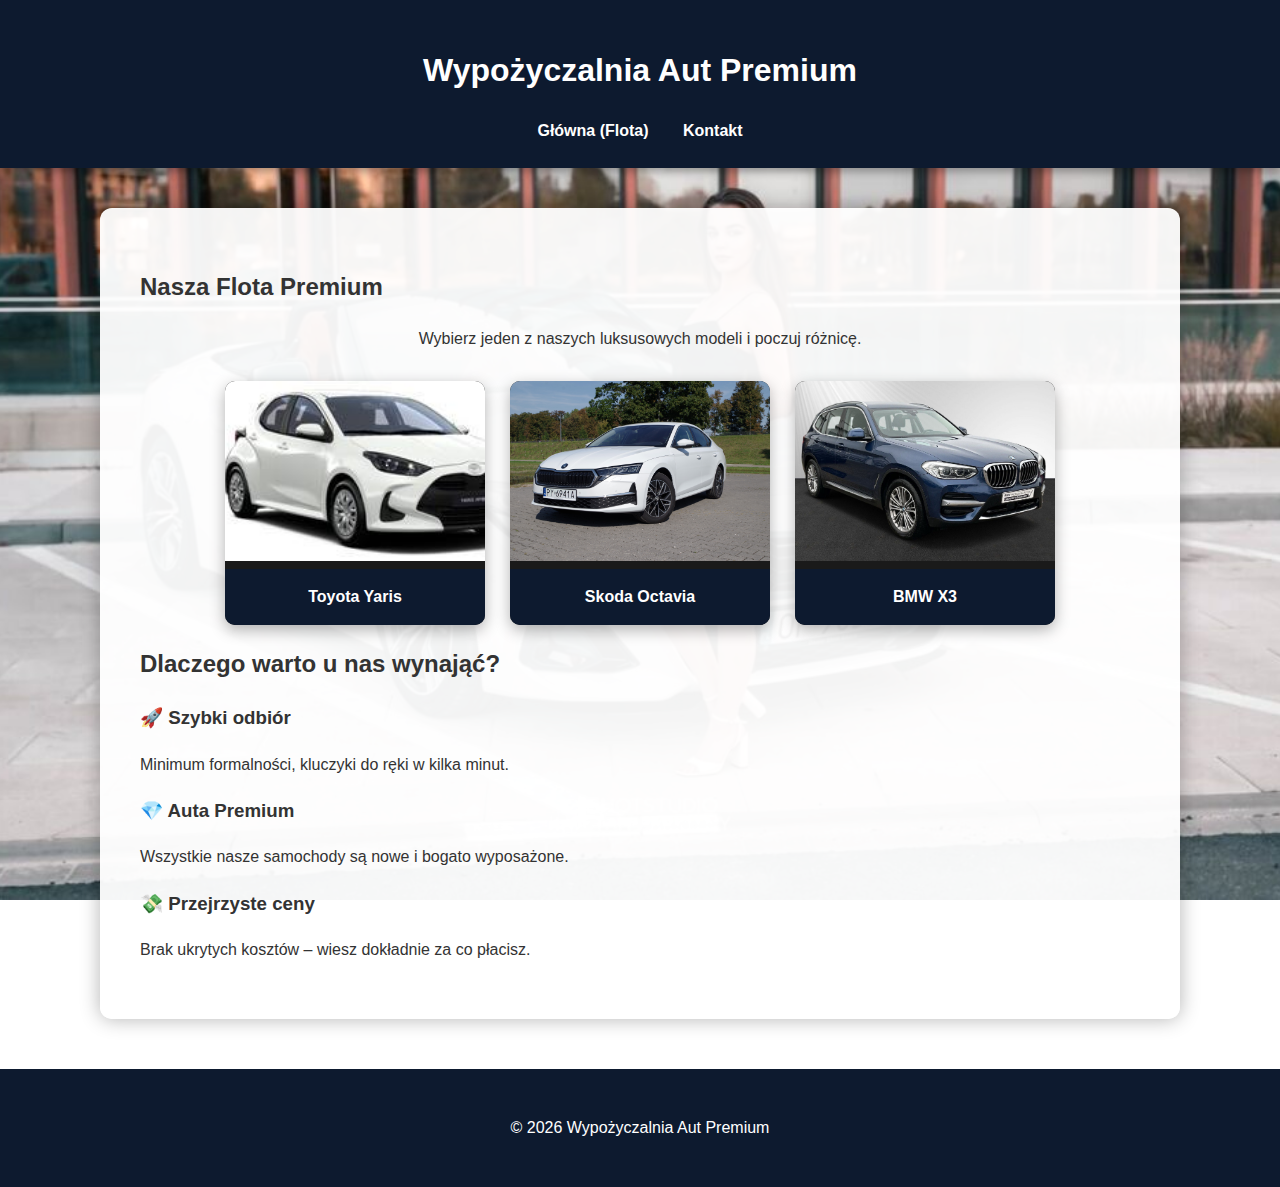
<file: index.html>
<!DOCTYPE html>
<html lang="pl">
<head>
    <meta charset="UTF-8">
    <meta name="viewport" content="width=device-width, initial-scale=1.0">
    <title>Wypożyczalnia Aut Premium - 2026</title>
    <link rel="stylesheet" href="style.css">
</head>
<body>
    <header>
        <h1>Wypożyczalnia Aut Premium</h1>
        <nav>
            <a href="index.html">Główna (Flota)</a>
            <a href="contact.html">Kontakt</a>
        </nav>
    </header>

    <main>
        <section class="premium-section">
            <h2 class="gold-title">Nasza Flota Premium</h2>
            <p style="text-align: center; margin-bottom: 30px;">Wybierz jeden z naszych luksusowych modeli i poczuj różnicę.</p>
            <div class="fleet-gallery">
                <a href="yaris.html" class="car-link">
                    <img src="images/yaris.jpg" alt="Toyota Yaris">
                    <p>Toyota Yaris</p>
                </a>
                <a href="octavia.html" class="car-link">
                    <img src="images/octavia.jpg" alt="Skoda Octavia">
                    <p>Skoda Octavia</p>
                </a>
                <a href="x3.html" class="car-link">
                    <img src="images/x3.jpg" alt="BMW X3">
                    <p>BMW X3</p>
                </a>
            </div>
        </section>

        <section class="content-section">
            <h2>Dlaczego warto u nas wynająć?</h2>
            <div class="features-grid">
                <div class="feature-box">
                    <h3>🚀 Szybki odbiór</h3>
                    <p>Minimum formalności, kluczyki do ręki w kilka minut.</p>
                </div>
                <div class="feature-box">
                    <h3>💎 Auta Premium</h3>
                    <p>Wszystkie nasze samochody są nowe i bogato wyposażone.</p>
                </div>
                <div class="feature-box">
                    <h3>💸 Przejrzyste ceny</h3>
                    <p>Brak ukrytych kosztów – wiesz dokładnie za co płacisz.</p>
                </div>
            </div>
        </section>
    </main>
    
    <footer>
        <p>&copy; 2026 Wypożyczalnia Aut Premium</p>
    </footer>
</body>
</html>
</file>
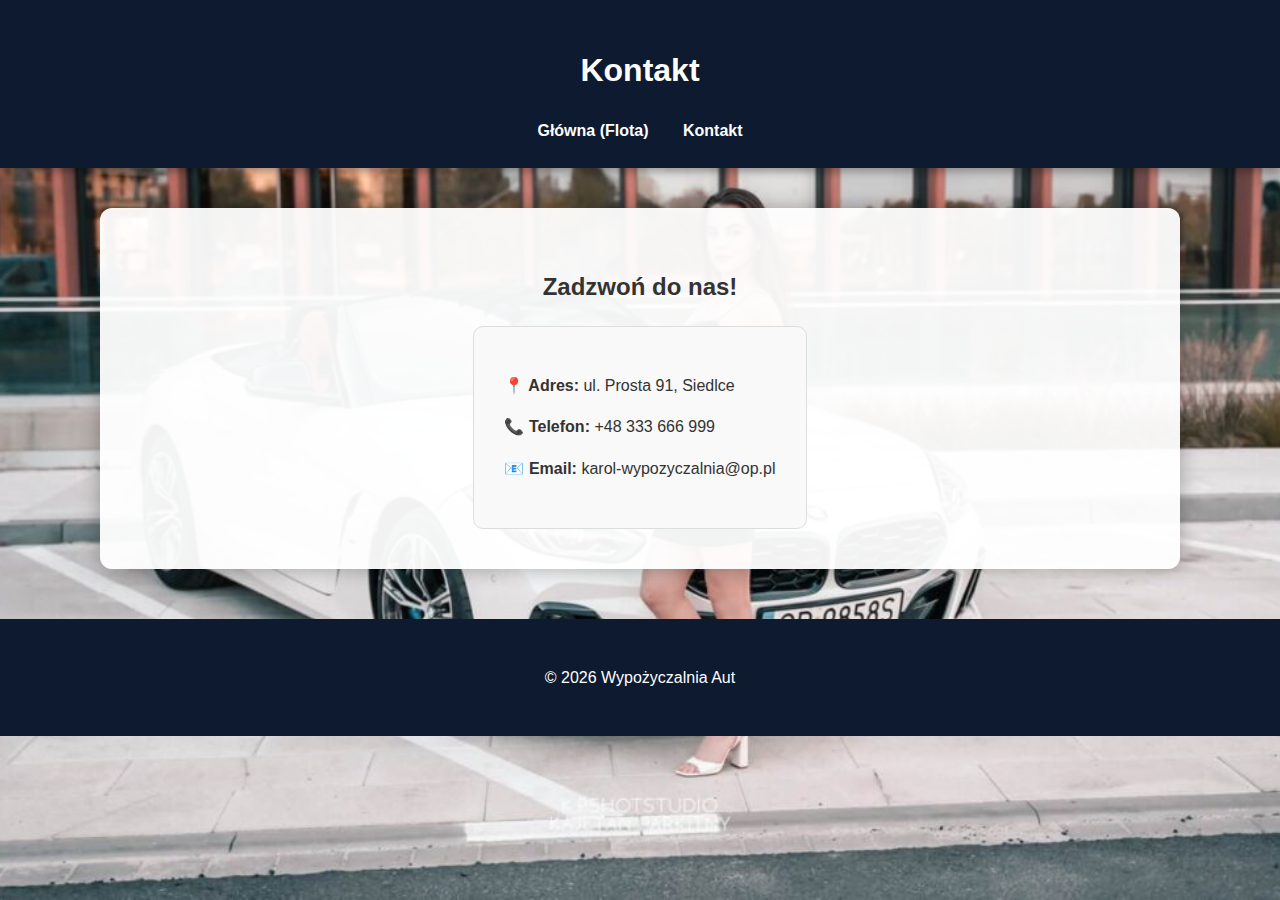
<file: contact.html>
<!DOCTYPE html>
<html lang="pl">
<head>
    <meta charset="UTF-8">
    <meta name="viewport" content="width=device-width, initial-scale=1.0">
    <title>Kontakt - Wypożyczalnia 2026</title>
    <link rel="stylesheet" href="style.css">
</head>
<body>
    <header>
        <h1>Kontakt</h1>
        <nav>
            <a href="index.html">Główna (Flota)</a>
            <a href="contact.html">Kontakt</a>
        </nav>
    </header>
    <main style="text-align: center;">
        <h2>Zadzwoń do nas!</h2>
        <div style="background: #f9f9f9; padding: 30px; border-radius: 10px; display: inline-block; text-align: left; border: 1px solid #ddd;">
            <p><strong>📍 Adres:</strong> ul. Prosta 91, Siedlce</p>
            <p><strong>📞 Telefon:</strong> +48 333 666 999</p>
            <p><strong>📧 Email:</strong> karol-wypozyczalnia@op.pl</p>
        </div>
    </main>
    <footer><p>&copy; 2026 Wypożyczalnia Aut</p></footer>
</body>
</html>
</file>
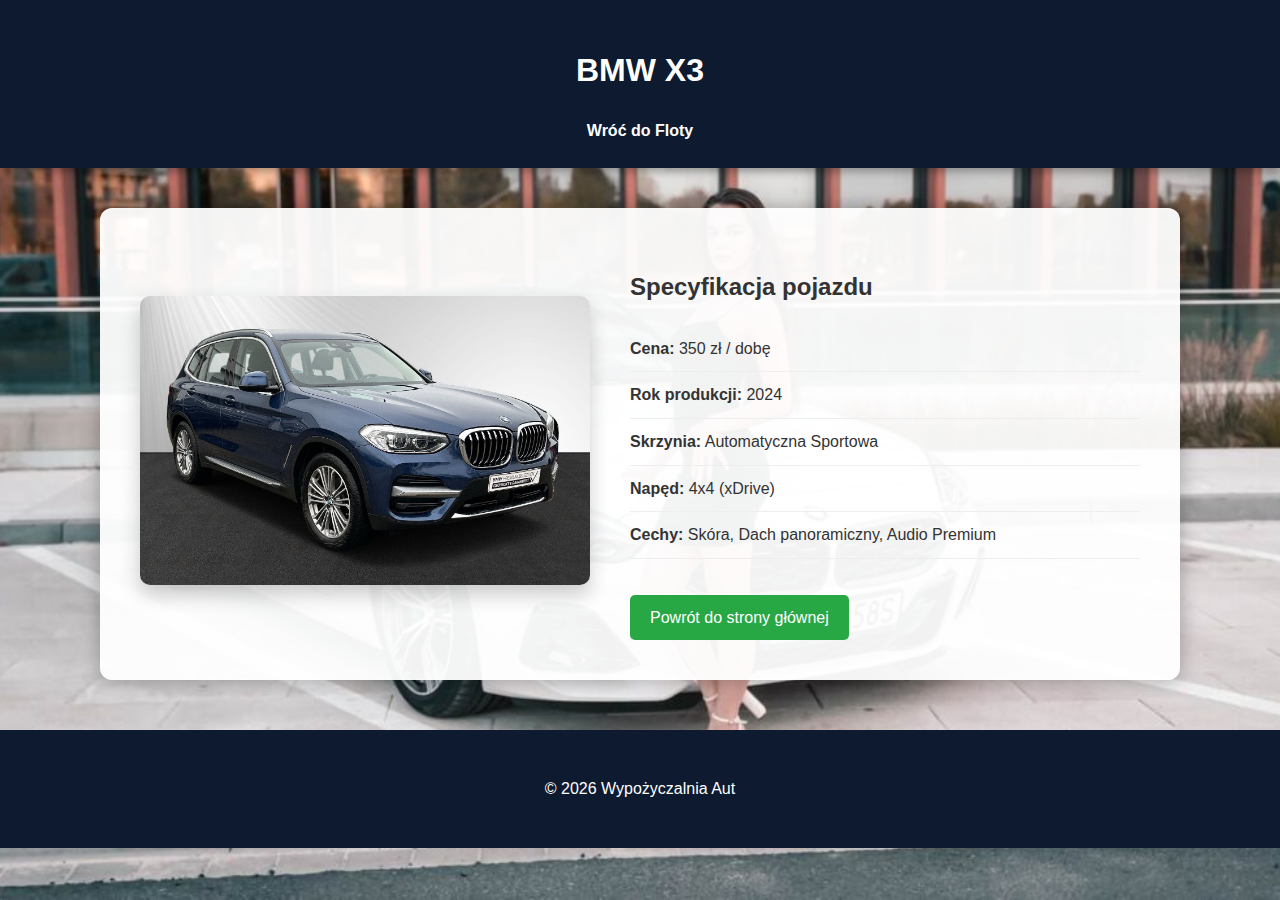
<file: x3.html>
<!DOCTYPE html>
<html lang="pl">
<head>
    <meta charset="UTF-8">
    <meta name="viewport" content="width=device-width, initial-scale=1.0">
    <title>BMW X3 - Szczegóły</title>
    <link rel="stylesheet" href="style.css">
</head>
<body>
    <header>
        <h1>BMW X3</h1>
        <nav><a href="index.html">Wróć do Floty</a></nav>
    </header>
    <main>
        <div class="details-wrapper">
            <div class="image-container"><img src="images/x3.jpg" alt="BMW X3"></div>
            <div class="specs-container">
                <h2>Specyfikacja pojazdu</h2>
                <ul>
                    <li><strong>Cena:</strong> 350 zł / dobę</li>
                    <li><strong>Rok produkcji:</strong> 2024</li>
                    <li><strong>Skrzynia:</strong> Automatyczna Sportowa</li>
                    <li><strong>Napęd:</strong> 4x4 (xDrive)</li>
                    <li><strong>Cechy:</strong> Skóra, Dach panoramiczny, Audio Premium</li>
                </ul>
                <a href="index.html" class="details-btn">Powrót do strony głównej</a>
            </div>
        </div>
    </main>
    <footer><p>&copy; 2026 Wypożyczalnia Aut</p></footer>
</body>
</html>
</file>
<file: style.css>
/* --- GLOBALNE --- */
body {
    font-family: 'Segoe UI', Tahoma, Geneva, Verdana, sans-serif;
    margin: 0;
    padding: 0;
    color: #333;
    line-height: 1.6;
    background-image: url('images/tlo.jpg'); /* Małe litery */
    background-repeat: no-repeat;
    background-size: cover;
    background-attachment: fixed;
    background-position: center;
}

header {
    background-color: #0d1a2f;
    color: white;
    padding: 1.5rem 0;
    text-align: center;
    box-shadow: 0 4px 8px rgba(0,0,0,0.3);
}

nav a {
    color: white;
    text-decoration: none;
    margin: 0 15px;
    font-weight: bold;
}

nav a:hover { color: #28a745; }

/* --- KONTENER GŁÓWNY --- */
main {
    max-width: 1000px;
    margin: 40px auto;
    padding: 40px;
    background-color: rgba(255, 255, 255, 0.95);
    border-radius: 12px;
    box-shadow: 0 0 20px rgba(0,0,0,0.3);
}

/* --- STRONA GŁÓWNA: KARTY AUT Z CZARNYM NAGŁÓWKIEM --- */
.fleet-gallery {
    display: flex;
    justify-content: center;
    gap: 25px;
    flex-wrap: wrap;
    margin-top: 20px;
}

.car-link {
    text-decoration: none;
    color: white;
    width: 260px;
    background-color: #1a1a1a; /* Ciemne tło karty */
    border-radius: 10px;
    overflow: hidden;
    transition: transform 0.3s;
    box-shadow: 0 5px 15px rgba(0,0,0,0.3);
}

.car-link:hover { transform: translateY(-10px); }

.car-link img {
    width: 100%;
    height: 180px;
    object-fit: cover;
}

.car-link p {
    font-weight: bold;
    padding: 15px;
    margin: 0;
    text-align: center;
    background-color: #0d1a2f; /* Ciemny "nagłówek" pod zdjęciem */
}

/* --- PODSTRONY: SZCZEGÓŁY (ZDJĘCIE OBOK TEKSTU) --- */
.details-wrapper {
    display: flex;
    align-items: center;
    gap: 40px;
    flex-wrap: wrap;
    justify-content: center;
}

.image-container {
    flex: 1;
    min-width: 300px;
    max-width: 450px;
    animation: floating 3s ease-in-out infinite; /* Animacja pływania */
}

.image-container img {
    width: 100%;
    height: auto;
    border-radius: 10px;
    box-shadow: 0 10px 20px rgba(0,0,0,0.2);
}

.specs-container {
    flex: 1;
    min-width: 300px;
}

.specs-container ul {
    list-style: none;
    padding: 0;
}

.specs-container li {
    padding: 10px 0;
    border-bottom: 1px solid #eee;
}

.details-btn {
    display: inline-block;
    margin-top: 20px;
    padding: 10px 20px;
    background-color: #28a745;
    color: white;
    text-decoration: none;
    border-radius: 5px;
}

/* --- ANIMACJA --- */
@keyframes floating {
    0% { transform: translateY(0px); }
    50% { transform: translateY(-15px); }
    100% { transform: translateY(0px); }
}

footer {
    text-align: center;
    padding: 30px;
    background-color: #0d1a2f;
    color: white;
    margin-top: 50px;
}
</file>
